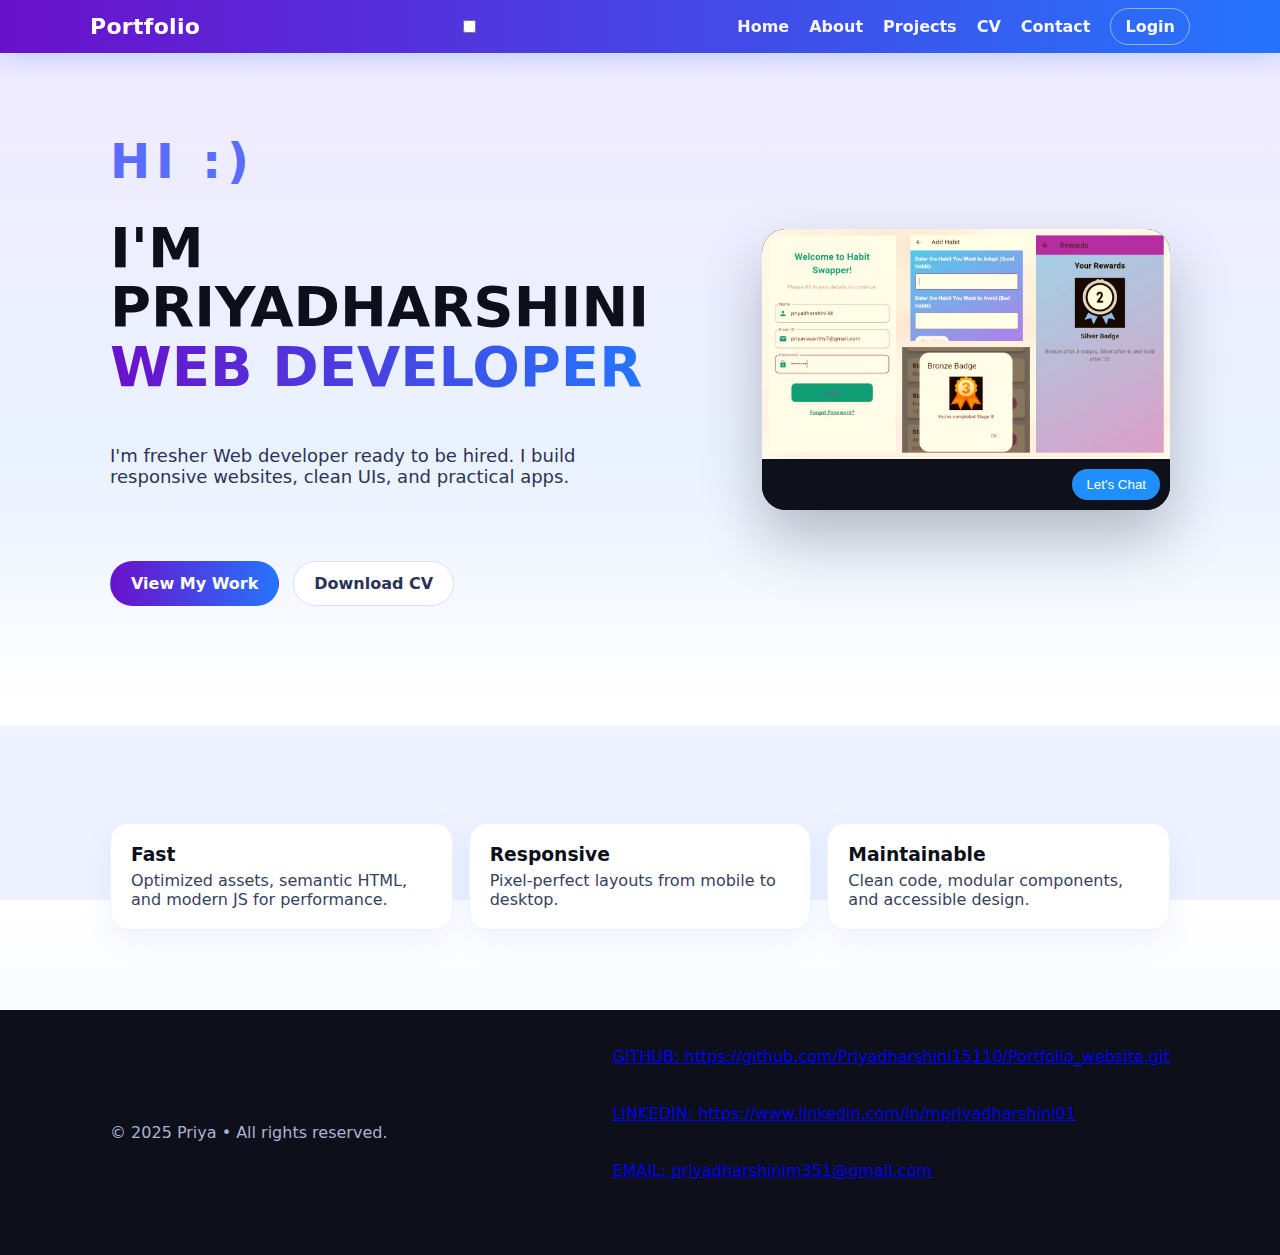
<file: portfolio-advanced/index.html>
<!DOCTYPE html>
<html lang="en">
<head>
  <meta charset="UTF-8" />
  <meta name="viewport" content="width=device-width, initial-scale=1.0" />
  <title>Priya • Portfolio</title>
  <link rel="stylesheet" href="style.css" />
  <script defer src="script.js"></script>
</head>
<body>
  <header class="nav">
    <div class="container nav-inner">
      <div class="brand">Portfolio<span class="accent"></span></div>
      <input type="checkbox" id="nav-toggle" class="nav-toggle" />
      <label for="nav-toggle" class="hamburger">☰</label>
      <ul class="menu">
        <li><a href="index.html">Home</a></li>
        <li><a href="about.html">About</a></li>
        <li><a href="projects.html">Projects</a></li>
        <li><a href="resume.html">CV</a></li>
        <li><a href="contact.html">Contact</a></li>
        <li><a class="login-link" href="login.html">Login</a></li>
      </ul>
    </div>
  </header>

  <!-- HERO -->
  <section class="hero">
    <div class="container hero-grid">
      <div class="hero-copy">
        <b><p class="eyebrow">HI :)</p><br></b>
        <h1>I'M PRIYADHARSHINI<span class="gradient-text"><br>WEB DEVELOPER</span></h1><br>
        <p class="sub">I'm fresher Web developer ready to be hired. I build responsive websites, clean UIs, and practical apps.</p><br>
        <br><div class="cta-row">
          <a class="btn primary" href="projects.html">View My Work</a>
          <a class="btn ghost" href="resume.html">Download CV</a>
        </div>
      </div>
      <div class="hero-card">
        <div class="mockup">
          <img src="images/project1.jpg" alt="Featured project" />
          <div class="mockup-footer">
            <button class="pill">Let's Chat</button>
          </div>
        </div>
      </div>
    </div>
    <div class="hero-fade"></div>
  </section>
<br>
<br>
<br>
  <section class="features container">
    <div class="feature">
      <h3>Fast</h3>
      <p>Optimized assets, semantic HTML, and modern JS for performance.</p>
    </div>
    <div class="feature">
      <h3>Responsive</h3>
      <p>Pixel-perfect layouts from mobile to desktop.</p>
    </div>
    <div class="feature">
      <h3>Maintainable</h3>
      <p>Clean code, modular components, and accessible design.</p>
    </div>
  </section>
  <footer class="footer">
    <div class="container">
      <div>© 2025 Priya • All rights reserved.</div>
      <div class="socials"><br>
        <a class="git" href="#" aria-label="GitHub">GITHUB: https://github.com/Priyadharshini15110/Portfolio_website.git</a><br><br><br>
        <a class="link" href="#" aria-label="LinkedIn">LINKEDIN: https://www.linkedin.com/in/mpriyadharshini01</a><br><br><br>
        <a class="email" href="mailto:you@example.com" aria-label="Email">EMAIL: priyadharshinim351@gmail.com</a><br><br><br><br>
      </div>
    </div>
  </footer>
</body>
</html>
</file>
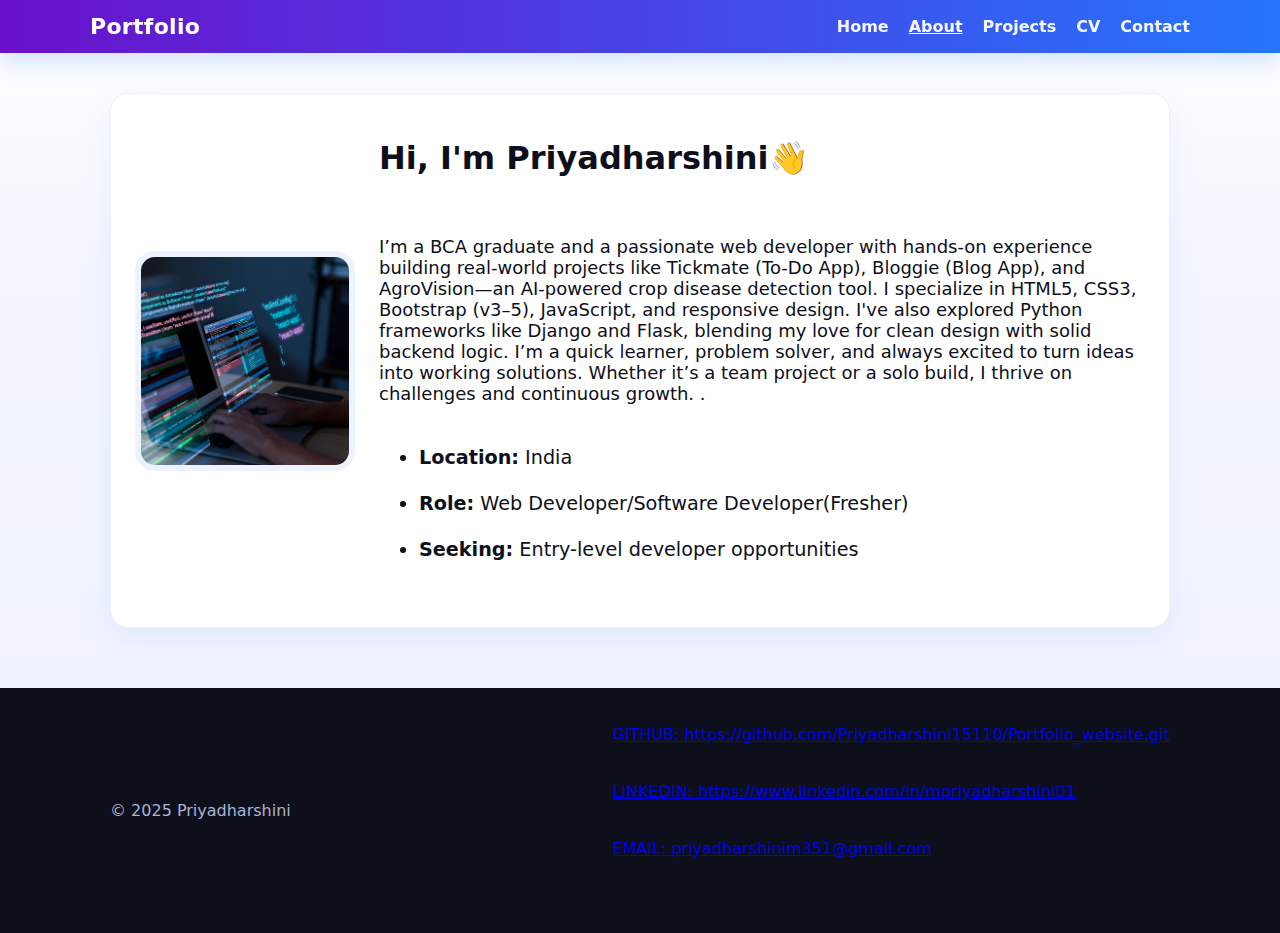
<file: portfolio-advanced/about.html>
<!DOCTYPE html>
<html lang="en">
<head>
  <meta charset="UTF-8" />
  <meta name="viewport" content="width=device-width, initial-scale=1.0" />
  <title>About • Priya</title>
  <link rel="stylesheet" href="style.css" />
</head>
<body>
  <header class="nav">
    <div class="container nav-inner">
      <div class="brand">Portfolio<span class="accent"></span></div>
      <ul class="menu">
        <li><a href="index.html">Home</a></li>
        <li><a class="active" href="about.html">About</a></li>
        <li><a href="projects.html">Projects</a></li>
        <li><a href="resume.html">CV</a></li>
        <li><a href="contact.html">Contact</a></li>
      </ul>
    </div>
  </header>

  <main class="container about">
    <div class="about-card">
      <img class="profile" src="images/profile.jpg" alt="Priya profile photo" />
      <div>
        <h1>Hi, I'm Priyadharshini👋</h1><br>
        <p style="font-size: large";>I’m a BCA graduate and a passionate web developer with hands-on experience building real-world projects like Tickmate (To-Do App), Bloggie (Blog App), and AgroVision—an AI-powered crop disease detection tool.

I specialize in HTML5, CSS3, Bootstrap (v3–5), JavaScript, and responsive design. I've also explored Python frameworks like Django and Flask, blending my love for clean design with solid backend logic.

I’m a quick learner, problem solver, and always excited to turn ideas into working solutions. Whether it’s a team project or a solo build, I thrive on challenges and continuous growth.
.</p>
        <ul class="meta"><br>
          <li><strong>Location:</strong> India</li><br>
          <li><strong>Role:</strong> Web Developer/Software Developer(Fresher)</li><br>
          <li><strong>Seeking:</strong> Entry-level developer opportunities</li><br>
        </ul>
      </div>
    </div>
  </main>

  <footer class="footer">
    <div class="container">
      <div>© 2025 Priyadharshini</div>
      <div class="socials"><br>
        <a class="git" href="#" aria-label="GitHub">GITHUB: https://github.com/Priyadharshini15110/Portfolio_website.git</a><br><br><br>
        <a class="link" href="#" aria-label="LinkedIn">LINKEDIN: https://www.linkedin.com/in/mpriyadharshini01</a><br><br><br>
        <a class="email" href="mailto:you@example.com" aria-label="Email">EMAIL: priyadharshinim351@gmail.com</a><br><br><br><br>
      </div>
    </div>
  </footer>
</body>
</html>
</file>
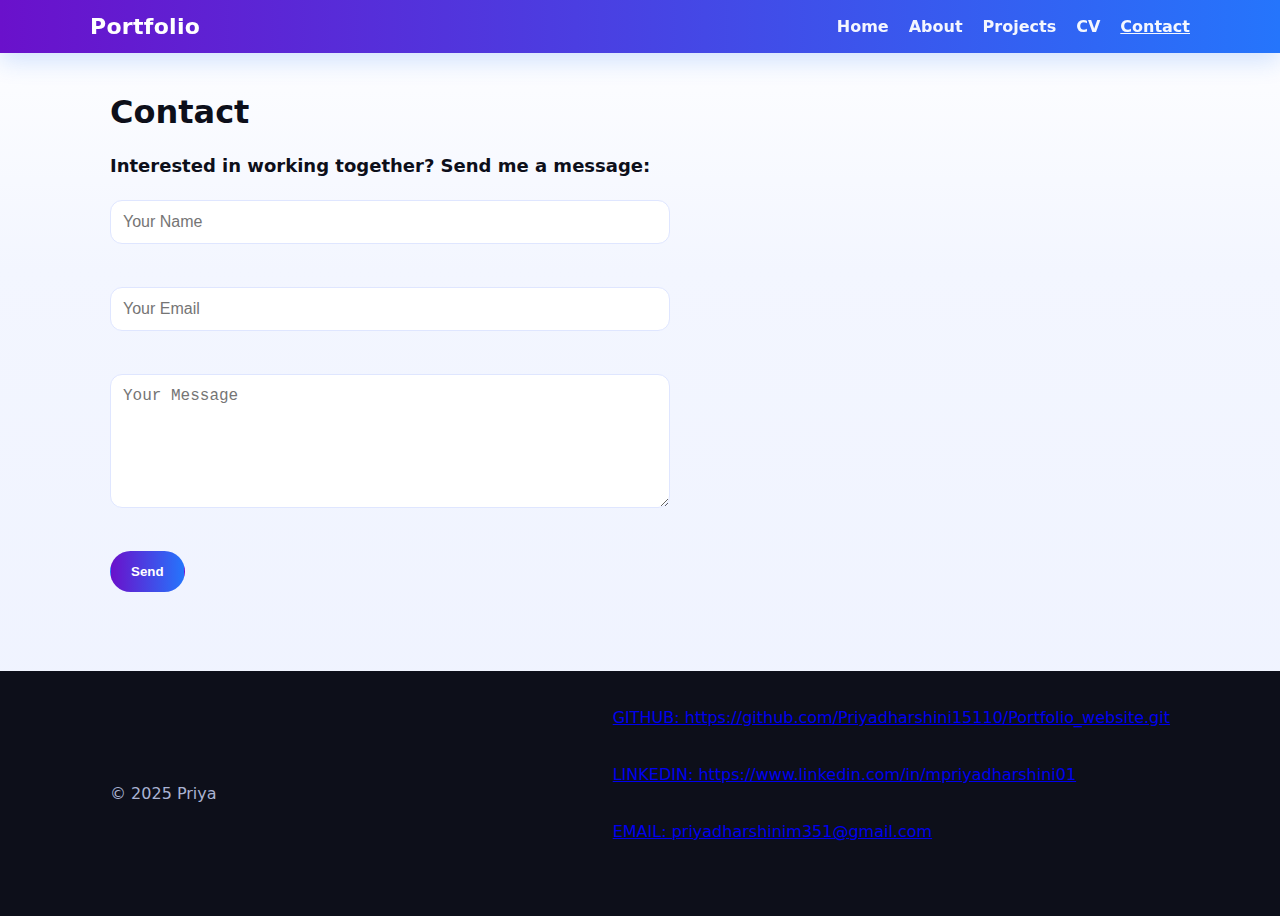
<file: portfolio-advanced/contact.html>
<!DOCTYPE html>
<html lang="en">
<head>
  <meta charset="UTF-8" />
  <meta name="viewport" content="width=device-width, initial-scale=1.0" />
  <title>Contact • Priya</title>
  <link rel="stylesheet" href="style.css" />
</head>
<body>
  <header class="nav">
    <div class="container nav-inner">
      <div class="brand">Portfolio<span class="accent"></span></div>
      <ul class="menu">
        <li><a href="index.html">Home</a></li>
        <li><a href="about.html">About</a></li>
        <li><a href="projects.html">Projects</a></li>
        <li><a href="resume.html">CV</a></li>
        <li><a class="active" href="contact.html">Contact</a></li>
      </ul>
    </div>
  </header>
<br>
  <main class="container contact">
    <h1>Contact</h1>
    <h4>Interested in working together? Send me a message:</h4>
    <form class="contact-form" action="mailto:you@example.com" method="post" enctype="text/plain">
      <input type="text" name="name" placeholder="Your Name" required />
      <br><input type="email" name="email" placeholder="Your Email" required />
      <br><textarea name="message" rows="6" placeholder="Your Message" required></textarea>
      <br><button type="submit" class="btn primary">Send</button>
    </form>
  </main>
<br>
  <footer class="footer">
    <div class="container">
      <div>© 2025 Priya</div>
      <div class="socials"><br>
        <a class="git" href="#" aria-label="GitHub">GITHUB: https://github.com/Priyadharshini15110/Portfolio_website.git</a><br><br><br>
        <a class="link" href="#" aria-label="LinkedIn">LINKEDIN: https://www.linkedin.com/in/mpriyadharshini01</a><br><br><br>
        <a class="email" href="mailto:you@example.com" aria-label="Email">EMAIL: priyadharshinim351@gmail.com</a><br><br><br><br>
      </div>
    </div>
  </footer>
</body>
</html>
</file>
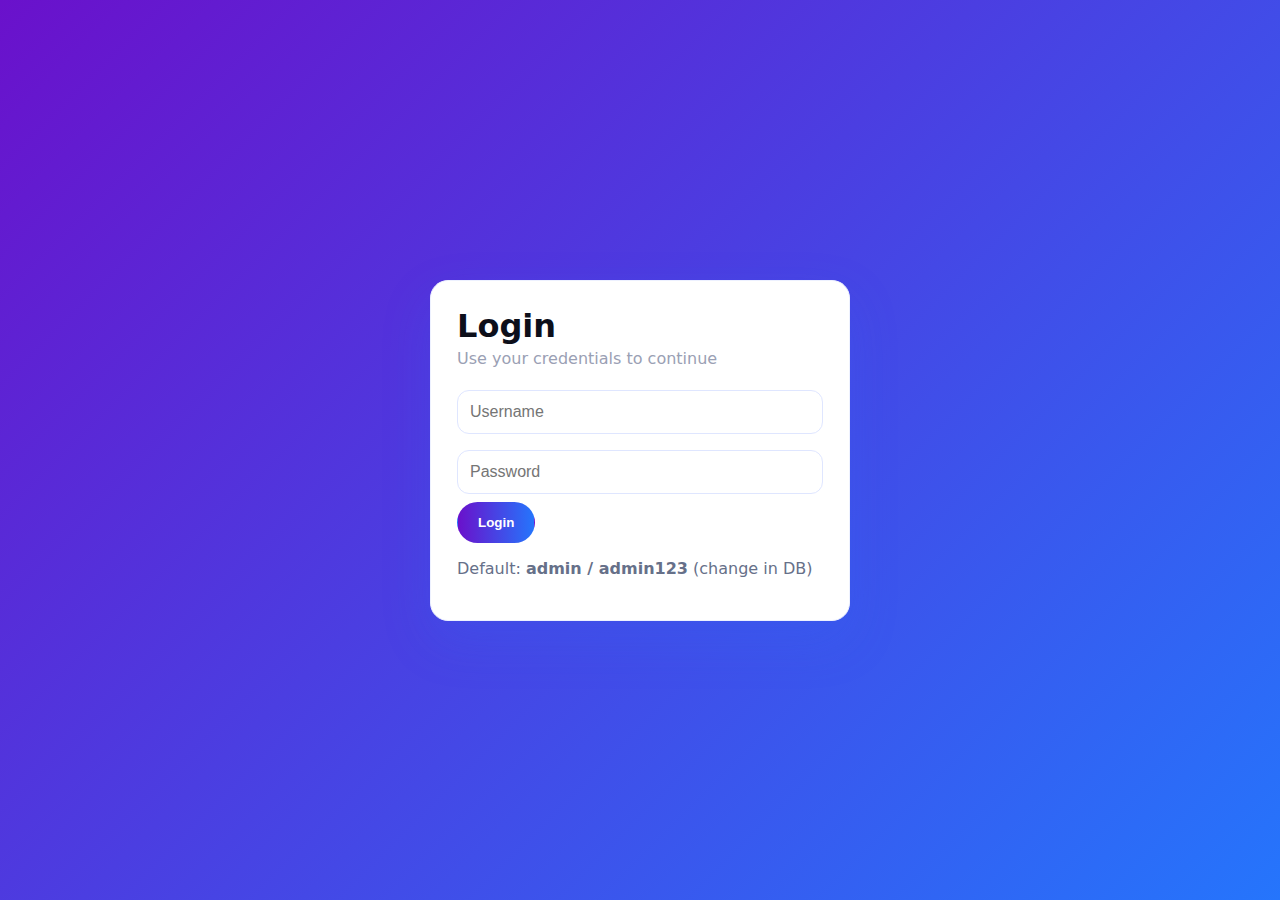
<file: portfolio-advanced/login.html>
<!DOCTYPE html>
<html lang="en">
<head>
  <meta charset="UTF-8" />
  <meta name="viewport" content="width=device-width, initial-scale=1.0" />
  <title>Login • Priya</title>
  <link rel="stylesheet" href="style.css" />
</head>
<body class="login-page">
  <main class="login-wrapper">
    <form class="login-card" action="php/login.php" method="POST">
      <h1>Login</h1>
      <p class="muted">Use your credentials to continue</p>
      <input type="text" name="username" placeholder="Username" required />
      <input type="password" name="password" placeholder="Password" required />
      <button type="submit" class="btn primary">Login</button>
      <p class="tip">Default: <b>admin / admin123</b> (change in DB)</p>
    </form>
  </main>
</body>
</html>
</file>
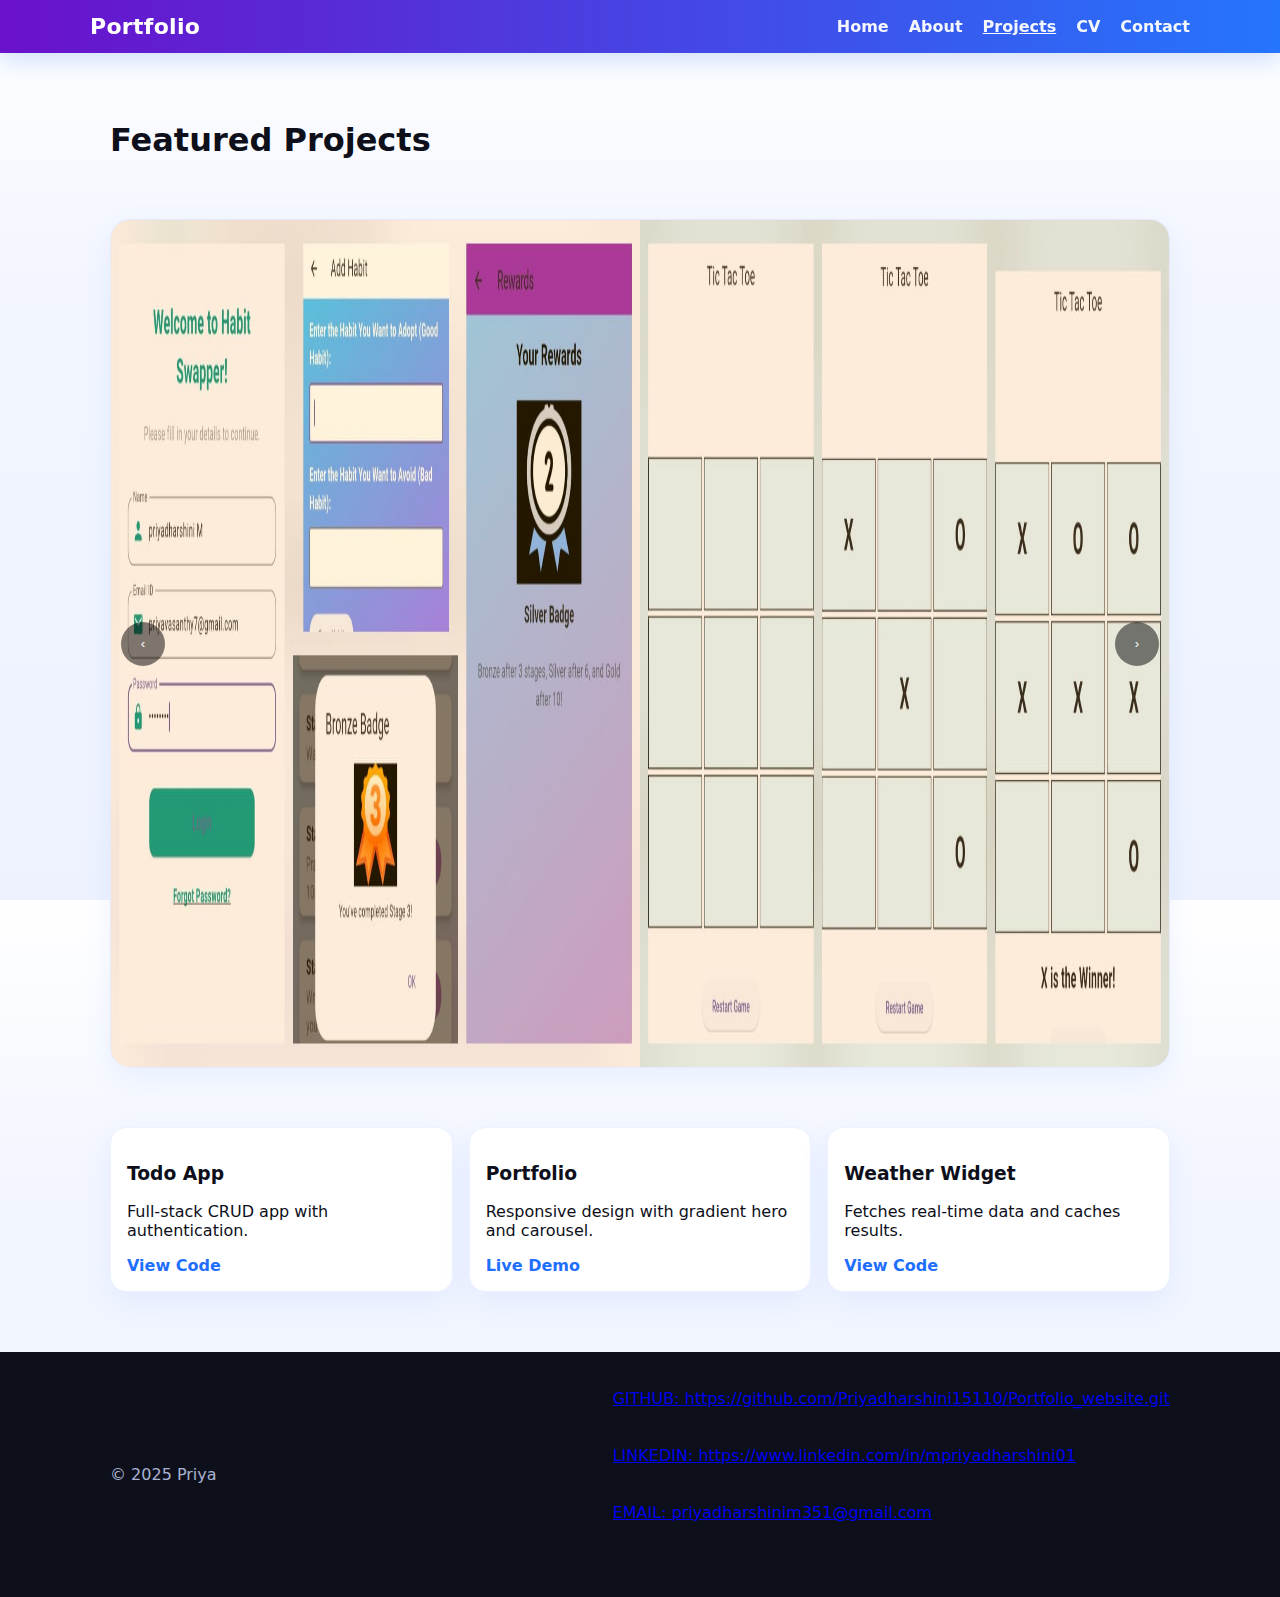
<file: portfolio-advanced/projects.html>
<!DOCTYPE html>
<html lang="en">
<head>
  <meta charset="UTF-8" />
  <meta name="viewport" content="width=device-width, initial-scale=1.0" />
  <title>Projects • Priya</title>
  <link rel="stylesheet" href="style.css" />
  <script defer src="script.js"></script>
</head>
<body>
  <header class="nav">
    <div class="container nav-inner">
      <div class="brand">Portfolio<span class="accent"></span></div>
      <ul class="menu">
        <li><a href="index.html">Home</a></li>
        <li><a href="about.html">About</a></li>
        <li><a class="active" href="projects.html">Projects</a></li>
        <li><a href="resume.html">CV</a></li>
        <li><a href="contact.html">Contact</a></li>
      </ul>
    </div>
  </header>
<br>
  <main class="container projects"><br>
    <h1>Featured Projects</h1><br>

    <div class="carousel" data-carousel>
      <button class="carousel-btn prev" data-carousel-btn="prev">‹</button>
      <div class="carousel-track" data-carousel-track>
        <img src="images/project1.jpg" alt="Project 1" class="carousel-item current" />
        <img src="images/project2.jpg" alt="Project 2" class="carousel-item" />
        <img src="images/project3.jpg" alt="Project 3" class="carousel-item" />
        <img src="images/project4.jpg" alt="Project 4" class="carousel-item" />
        <img src="images/project5.jpg" alt="Project 5" class="carousel-item" />
      </div>
      <button class="carousel-btn next" data-carousel-btn="next">›</button>
    </div><br>

    <section class="project-grid">
      <article class="card">
        <h3>Todo App</h3>
        <p>Full-stack CRUD app with authentication.</p>
        <a class="link" href="#">View Code</a>
      </article>
      <article class="card">
        <h3>Portfolio</h3>
        <p>Responsive design with gradient hero and carousel.</p>
        <a class="link" href="#">Live Demo</a>
      </article>
      <article class="card">
        <h3>Weather Widget</h3>
        <p>Fetches real-time data and caches results.</p>
        <a class="link" href="#">View Code</a>
      </article>
    </section>
  </main>

  <footer class="footer">
    <div class="container">
      <div>© 2025 Priya</div>
      <div class="socials"><br>
        <a class="git" href="#" aria-label="GitHub">GITHUB: https://github.com/Priyadharshini15110/Portfolio_website.git</a><br><br><br>
        <a class="link" href="#" aria-label="LinkedIn">LINKEDIN: https://www.linkedin.com/in/mpriyadharshini01</a><br><br><br>
        <a class="email" href="mailto:you@example.com" aria-label="Email">EMAIL: priyadharshinim351@gmail.com</a><br><br><br><br>
      </div>
    </div>
  </footer>
</body>
</html>
</file>
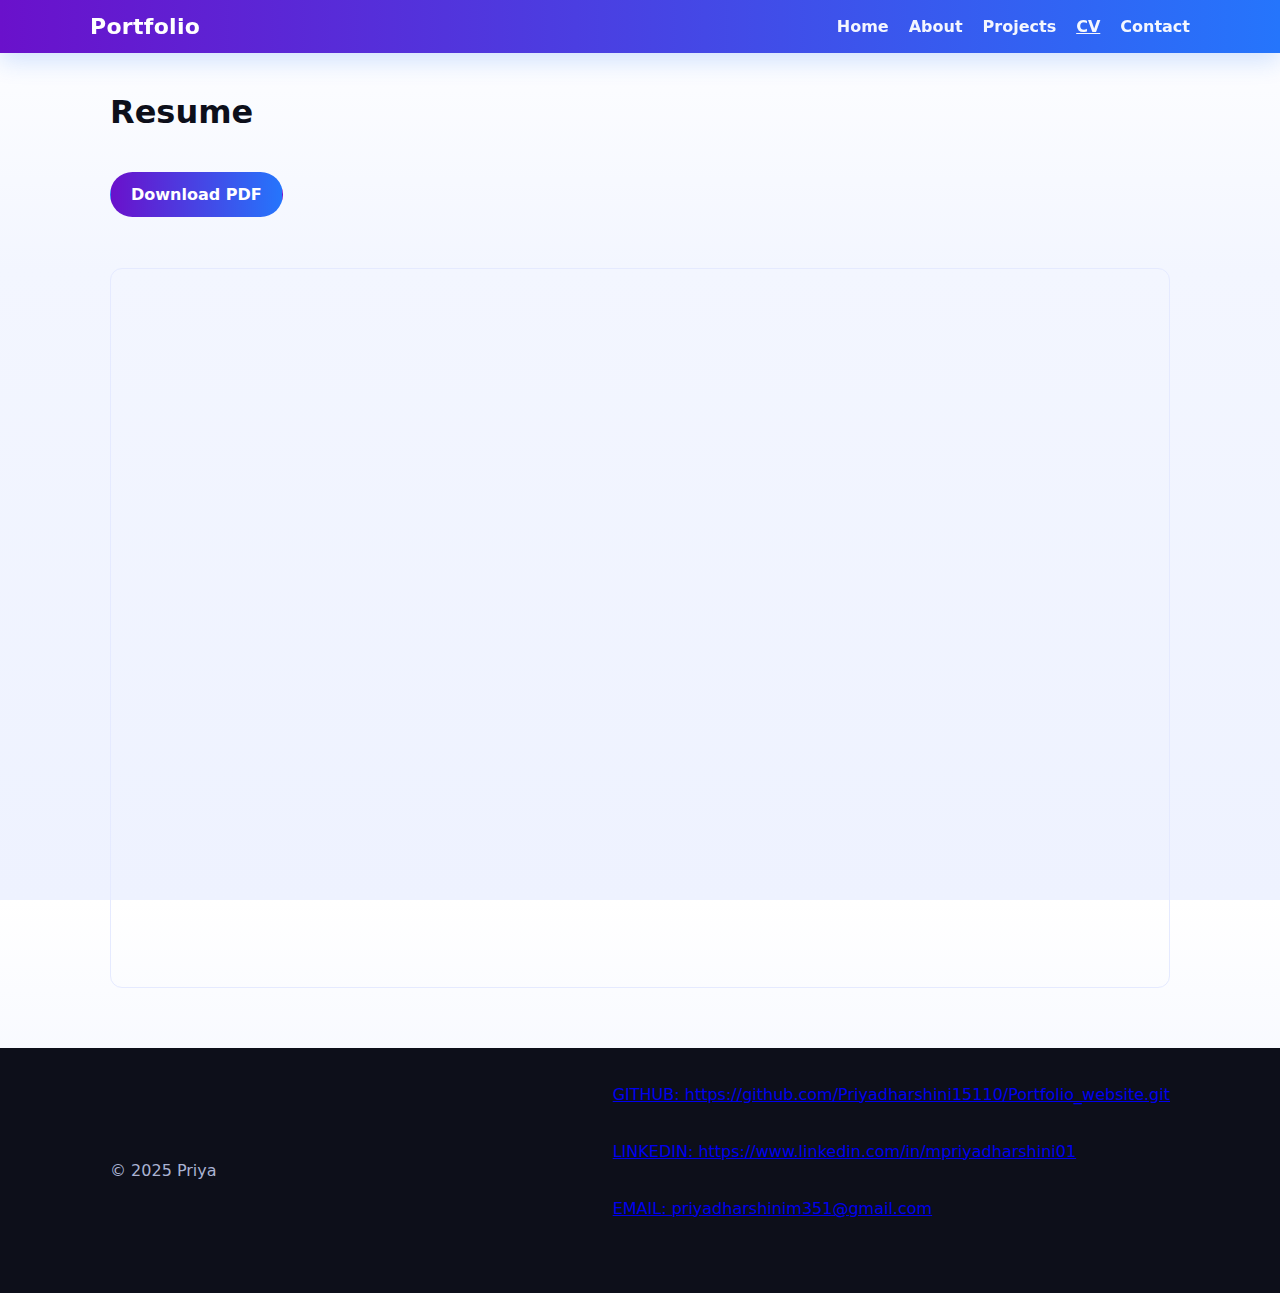
<file: portfolio-advanced/resume.html>
<!DOCTYPE html>
<html lang="en">
<head>
  <meta charset="UTF-8" />
  <meta name="viewport" content="width=device-width, initial-scale=1.0" />
  <title>Resume • Priya</title>
  <link rel="stylesheet" href="style.css" />
</head>
<body>
  <header class="nav">
    <div class="container nav-inner">
      <div class="brand">Portfolio<span class="accent"></span></div>
      <ul class="menu">
        <li><a href="index.html">Home</a></li>
        <li><a href="about.html">About</a></li>
        <li><a href="projects.html">Projects</a></li>
        <li><a class="active" href="resume.html">CV</a></li>
        <li><a href="contact.html">Contact</a></li>
      </ul>
    </div>
  </header>
<br>
  <main class="container resume-page">
    <h1>Resume</h1>
    <div class="resume-actions"><br>
      <a class="btn primary" href="resume/resume.pdf" download>Download PDF</a>
    </div><br>
    <div class="pdf-frame">
      <iframe src="resume/resume.pdf" title="Resume PDF"></iframe>
    </div>
  </main>

  <footer class="footer">
    <div class="container">
      <div>© 2025 Priya</div>
      <div class="socials"><br>
        <a class="git" href="#" aria-label="GitHub">GITHUB: https://github.com/Priyadharshini15110/Portfolio_website.git</a><br><br><br>
        <a class="link" href="#" aria-label="LinkedIn">LINKEDIN: https://www.linkedin.com/in/mpriyadharshini01</a><br><br><br>
        <a class="email" href="mailto:you@example.com" aria-label="Email">EMAIL: priyadharshinim351@gmail.com</a><br><br><br><br>
      </div>
    </div>
  </footer>
</body>
</html>
</file>
<file: portfolio-advanced/style.css>
:root{
  --bg:#0f1221;
  --card:#151936;
  --muted:#9aa0b4;
  --white:#ffffff;
  --primary1:#6a11cb;
  --primary2:#2575fc;
  --radius:18px;
}

*{box-sizing:border-box}
html,body{height:100%}
body{
  margin:0;
  font-family:system-ui,-apple-system,Segoe UI,Roboto,Ubuntu,Helvetica,Arial,sans-serif;
  background:linear-gradient(180deg,#ffffff, #f3f6ff 30%, #eef2ff);
  color:#0d0f1a;
}

/* Container */
.container{max-width:1100px;margin:0 auto;padding:0 20px}

/* NAV */
.nav{position:sticky;top:0;z-index:50;background:linear-gradient(90deg,var(--primary1),var(--primary2));color:var(--white);box-shadow:0 8px 24px rgba(37,117,252,.2)}
.nav-inner{display:flex;align-items:center;justify-content:space-between;padding:14px 0}
.brand{font-weight:800;font-size:22px;letter-spacing:.3px}
.accent{color:#fff}
.menu{list-style:none;display:flex;gap:20px;margin:0;padding:0}
.menu a{color:#fff;text-decoration:none;font-weight:600;opacity:.95}
.menu a.active{text-decoration:underline}
.hamburger{display:none;cursor:pointer}

/* HERO */
.hero{
  position:relative;
  padding:80px 0 120px;
  background:linear-gradient(180deg, #f0ebff 0%, #eaf2ff 60%, #ffffff 100%);
}
.hero-grid{display:grid;grid-template-columns:1.2fr .8fr;gap:40px;align-items:center}
.eyebrow{border-color: #384060;font-size:48px;color: #5b6cff;font-weight:7000px;letter-spacing:.12em;text-transform:uppercase;margin:0 0 10px 0}
.hero h1{font-size:56px;line-height:1.06;margin:0 0 12px 0}
.gradient-text{background:linear-gradient(90deg,var(--primary1),var(--primary2));-webkit-background-clip:text;background-clip:text;color:transparent}
.sub{font-size:18px;color:#2b3355;max-width:560px}
.cta-row{display:flex;gap:14px;margin-top:18px}
.btn{display:inline-block;padding:12px 20px;border-radius:999px;font-weight:700;text-decoration:none;border:1px solid transparent}
.btn.primary{background:linear-gradient(90deg,var(--primary1),var(--primary2));color:#fff}
.btn.ghost{background:#fff;border-color:#d8e0ff;color:#2b3355}
.login-link{padding:8px 14px;border:1px solid rgba(255,255,255,.5);border-radius:999px}

.hero-card .mockup{background:#000;border-radius:24px;overflow:hidden;box-shadow:0 30px 60px rgba(13,15,26,.25)}
.hero-card img{width:100%;display:block;filter:contrast(1.15) saturate(1.05)}
.mockup-footer{display:flex;justify-content:flex-end;padding:10px;background:#0f111a}
.pill{background:#1f8fff;border:0;color:#fff;padding:8px 14px;border-radius:999px;cursor:pointer}

.hero-fade{position:absolute;inset:auto 0 0 0;height:120px;background:linear-gradient(180deg,rgba(255,255,255,0),#ffffff)}

/* FEATURES */
.features{display:grid;grid-template-columns:repeat(3,1fr);gap:16px;margin:40px auto 80px}
.feature{background:#fff;border-radius:var(--radius);padding:20px;box-shadow:0 10px 30px rgba(37,117,252,.08);border:1px solid #edf1ff}
.feature h3{margin:0 0 6px 0}
.feature p{margin:0;color:#384060}

/* ABOUT */
.about .about-card{display:grid;grid-template-columns:220px 1fr;gap:24px;align-items:center;background:#fff;border:1px solid #edf1ff;border-radius:var(--radius);padding:24px;box-shadow:0 10px 30px rgba(37,117,252,.08);margin:40px 0}
.about .profile{width:220px;height:220px;object-fit:cover;border-radius:20px;border:6px solid #eef2ff}
.meta{font-size: larger;}
/* PROJECTS */
.projects h1{margin-top:30px}
.carousel{position:relative;margin:20px 0 40px;overflow:hidden;border-radius:20px;border:1px solid #e5eaff;box-shadow:0 10px 30px rgba(37,117,252,.08)}
.carousel-track{display:flex;transition:transform .6s ease}
.carousel-item{min-width:50%; min-height:50%;size:block}
.carousel-btn{position:absolute;top:50%;transform:translateY(-50%);background:rgba(0,0,0,.5);color:#fff;border:0;border-radius:50%;width:44px;height:44px;cursor:pointer}
.carousel-btn.prev{left:10px}
.carousel-btn.next{right:10px}

.project-grid{display:grid;grid-template-columns:repeat(3,1fr);gap:16px}
.card{background:#fff;border:1px solid #edf1ff;border-radius:16px;padding:16px;box-shadow:0 10px 30px rgba(37,117,252,.08)}
.card .link{color:#1f6fff;text-decoration:none;font-weight:700}

/* CONTACT */
.contact-form{display:grid;gap:12px;max-width:560px}
.contact-form input,.contact-form textarea{padding:12px;border-radius:12px;border:1px solid #dfe6ff;font-size:16px}
.contact-form button{justify-self:start}
h4{
  font-size: large;
}

/* RESUME */
.resume-page .pdf-frame{margin:20px 0;border:1px solid #e5eaff;border-radius:12px;overflow:hidden;height:80vh}
.resume-page iframe{width:100%;height:100%;border:0}
.resume-actions{margin:12px 0}

/* LOGIN */
.login-page{background:linear-gradient(135deg,var(--primary1),var(--primary2))}
.login-wrapper{min-height:100vh;display:grid;place-items:center;padding:40px}
.login-card{width:min(420px,92vw);background:#fff;border-radius:18px;padding:26px;border:1px solid #edf1ff;box-shadow:0 20px 50px rgba(37,117,252,.18)}
.login-card h1{margin:0 0 4px 0}
.muted{color:var(--muted);margin:0 0 14px 0}
.login-card input{width:100%;padding:12px;border-radius:12px;border:1px solid #dfe6ff;margin:8px 0;font-size:16px}
.login-card .tip{color:#667089}

/* FOOTER */
.footer{background:#0d0f1a;color:#aab3d3;margin-top:60px}
.footer .container{display:flex;justify-content:space-between;align-items:center;padding:18px 20px}

/* Responsive */
@media (max-width:900px){
  .hero-grid{grid-template-columns:1fr}
  .features{grid-template-columns:1fr}
  .project-grid{grid-template-columns:1fr 1fr}
}
@media (max-width:600px){
  .project-grid{grid-template-columns:1fr}
}
</file>
